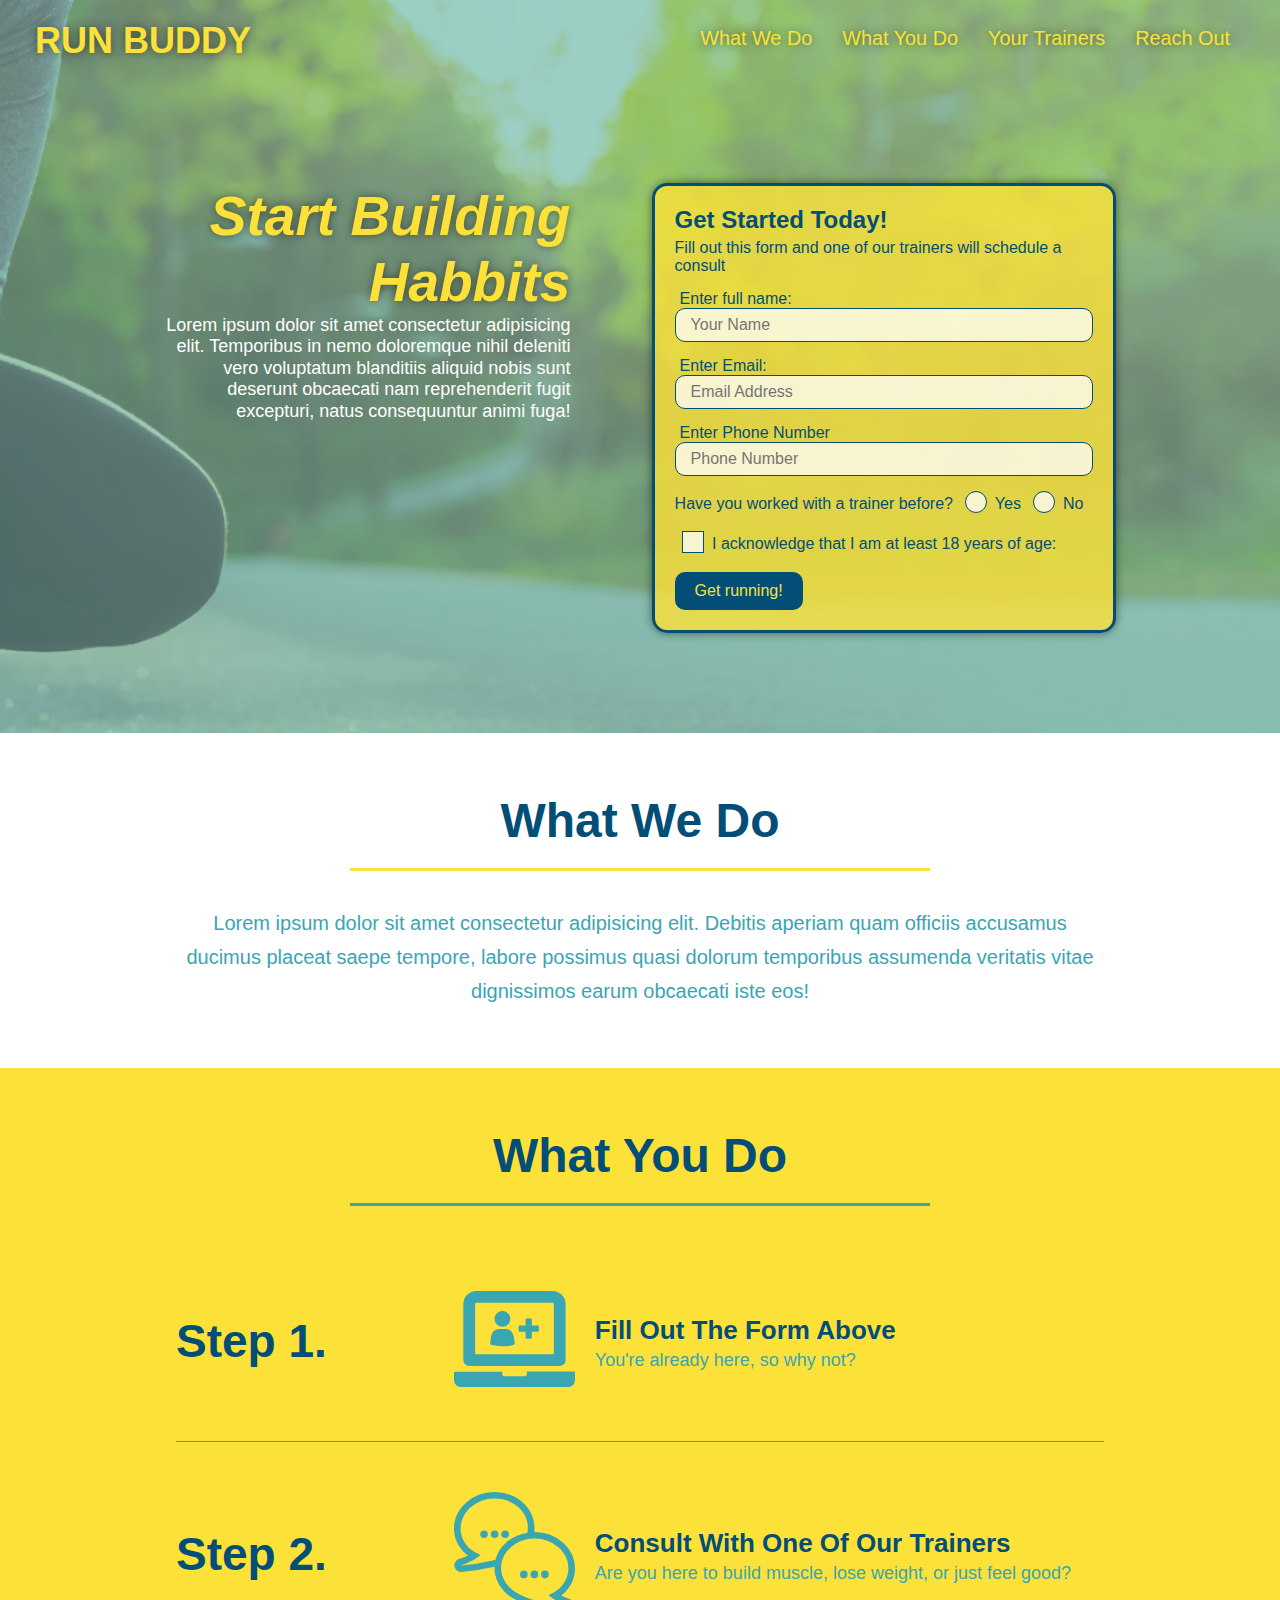
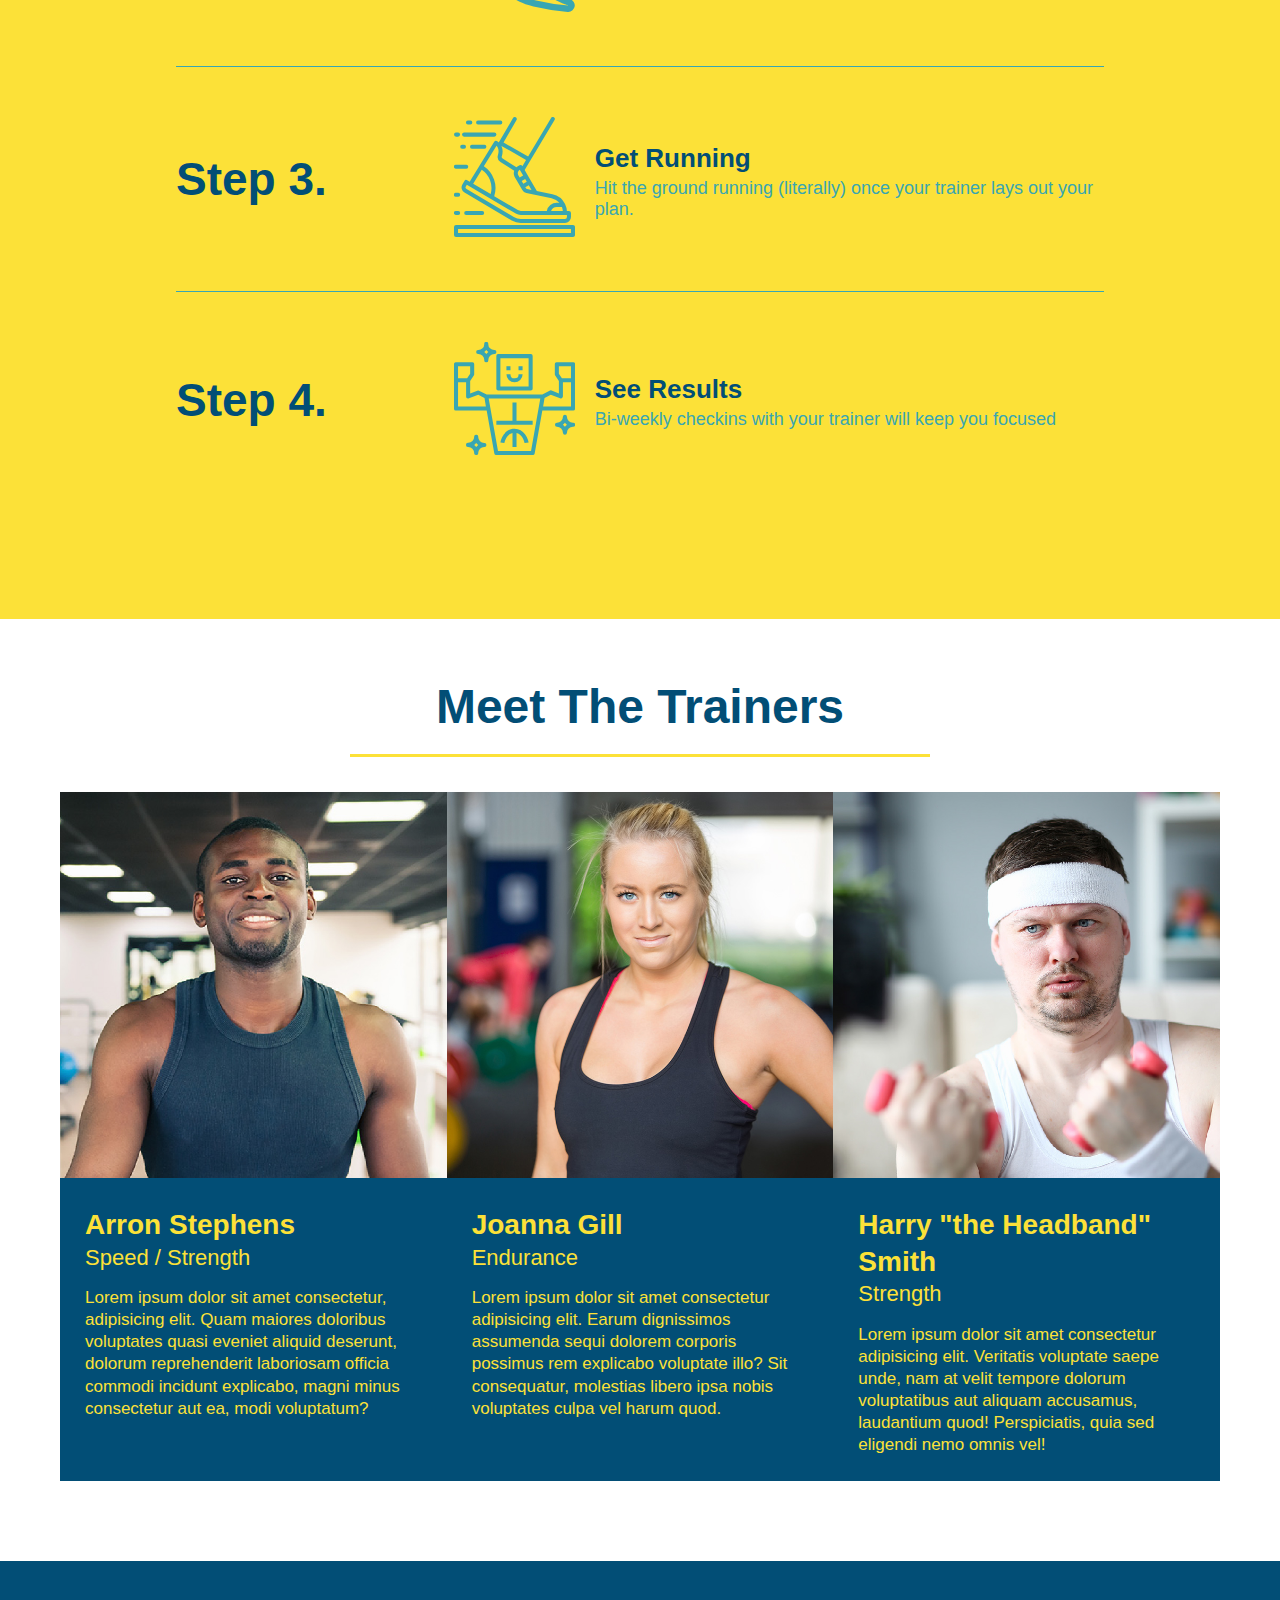
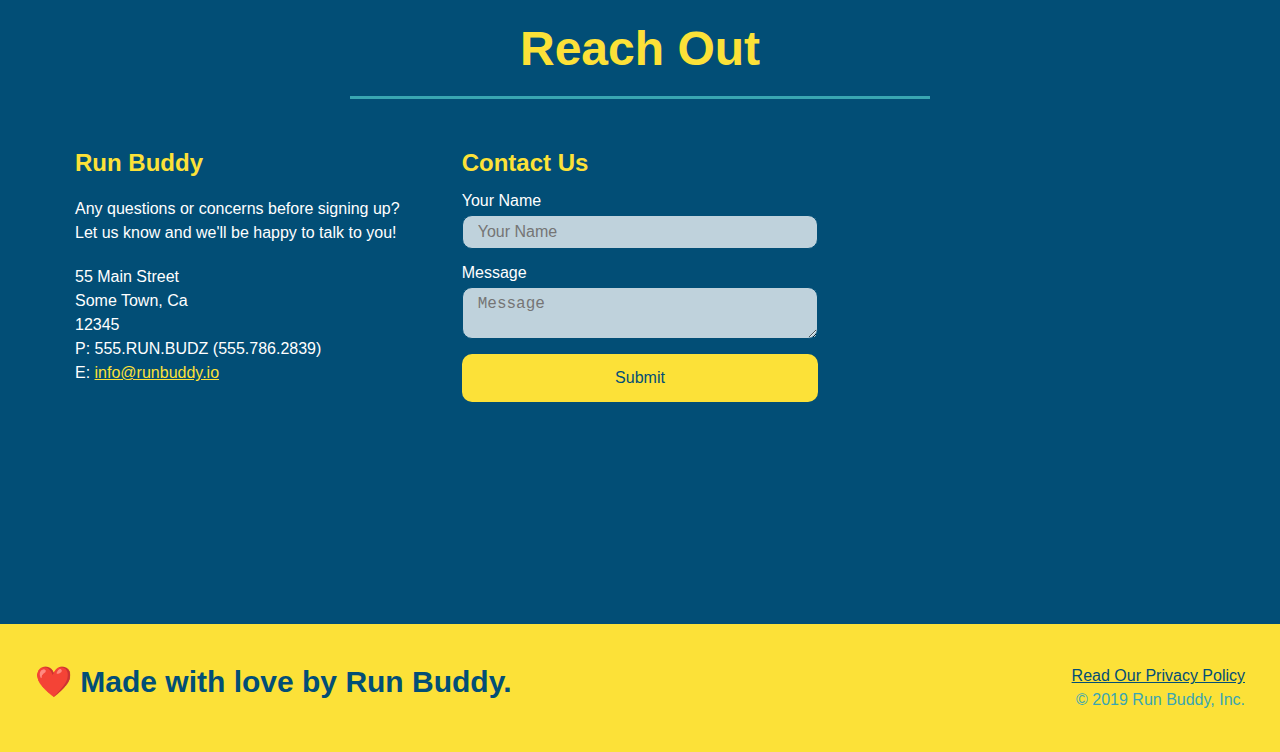
<file: index.html>
<!DOCTYPE html>
<html lang="en">
    <head>
        <meta charset="UTF-8" />
        <title>Run Buddy</title>
        <link rel="stylesheet" href="./assets/css/style.css" />
        <meta name="viewport" content="width=device-width, initial-scale=1.0" />
    </head>
    <body>
        <!-- navigation -->
        <header>
        <h1>
            <a href="index.html">RUN BUDDY</a>
        </h1>
        <nav>
            <ul>
                <!-- Unordered list element -->
                <li>
                    <!-- Anchor element -->
                    <a href="#what-we-do">What We Do</a>
                </li>
                <li>
                    <a href="#what-you-do">What You Do</a>
                </li>
                <li>
                    <a href="#your-trainers">Your Trainers</a>
                </li>
                <li>
                    <a href="#reach-out">Reach Out</a>
                </li>
            </ul>    
        </nav>
        </header>
        
        <!-- hero/jumbotron -->
        <section class="hero">
            <div class="hero-cta">
                <h2>Start Building Habbits</h2>
                <p>
                    Lorem ipsum dolor sit amet consectetur adipisicing elit. Temporibus in nemo doloremque nihil deleniti vero voluptatum blanditiis aliquid nobis sunt deserunt obcaecati nam reprehenderit fugit excepturi, natus consequuntur animi fuga!
                </p>
            </div>
            <div class="hero-form">
                <h3>Get Started Today!</h3>
                <p>Fill out this form and one of our trainers will schedule a consult</p>
                <!--Add form element-->
                <form>
                    <label for="name">Enter full name:</label>
                    <input type="text" placeholder="Your Name" name="name" id="name" class=form-input />
                    <label for="email">Enter Email:</label>
                    <input type="email" placeholder="Email Address" name="email" id="email" class=form-input />
                    <label for="phone number">Enter Phone Number</label>
                    <input type="tel" placeholder="Phone Number" name="phone" id="phone" class=form-input />
                    <p>
                        Have you worked with a trainer before?
                        <span class="radio-wrapper">
                            <input type="radio" name="trainer-cofirm" id="trainer-yes" />
                            <label for="trainer-yes">Yes</label>
                        </span>
                        <span class="radio-wrapper">
                            <input type="radio" name="trainer-confirm" id="trainer-no" />
                            <label for="trainer-no">No</label>
                        </span>
                    </p>
                    <p>
                        <span class="checkbox-wrapper">
                            <input type="checkbox" name="age-confirm" id="checkbox" />
                            <label for="checkbox">I acknowledge that I am at least 18 years of age:</label>
                        </span>
                    </p>
                    <button type="submit">
                        Get running!
                    </button>
                </form>
            </div>
        </section>

        <!-- "what we do" section -->
        <section id="what-we-do" class="intro">
            <div class="flex-row">
                <h2 class="section-title primary-border">
                    What We Do
                </h2>
            </div>

            <div class="flex-row">
                <p>
                    Lorem ipsum dolor sit amet consectetur adipisicing elit. Debitis aperiam quam officiis accusamus ducimus placeat saepe tempore, labore possimus quasi dolorum temporibus assumenda veritatis vitae dignissimos earum obcaecati iste eos!
                </p>
            </div>
        </section>
        
        <!-- "what you do" section -->
        <section id="what-you-do" class="steps">
            <div class="flex-row">
                <h2 class="section-title secondary-border">
                    What You Do
                </h2>
            </div>
            <div class="step">
                <h3>Step 1.</h3>
                <div class="step-info">
                    <div class="step-img">
                        <img src="./assets/images/step-1.svg" alt-"" />
                    </div>
                    <div class="step-text">
                        <h4>Fill Out The Form Above</h4>
                        <p>You're already here, so why not?</p>
                    </div>
                </div>
            </div>
            <div class="step">
                <h3>Step 2.</h3>
                <div class="step-info">
                    <div class="step-img">
                        <img src="./assets/images/step-2.svg" alt-"" />
                    </div>
                    <div class="step-text">
                        <h4>Consult With One Of Our Trainers</h4>
                        <p>Are you here to build muscle, lose weight, or just feel good?</p>
                    </div>
                </div>
            </div>
            <div class="step">
                <h3>Step 3.</h3>
                <div class="step-info">
                    <div class="step-img">
                        <img src="./assets/images/step-3.svg" alt-"" />
                    </div>
                    <div class="step-text">
                        <h4>Get Running</h4>
                        <p>Hit the ground running (literally) once your trainer lays out your plan.</p>
                    </div>
                </div>
            </div>
            <div class="step">
                <h3>Step 4.</h3>
                <div class="step-info">
                    <div class="step-img">
                        <img src="./assets/images/step-4.svg" alt-"" />
                    </div>
                    <div class="step-text">
                        <h4>See Results</h4>
                        <p>Bi-weekly checkins with your trainer will keep you focused</p>
                    </div>
                </div>
            </div>
        </section>
        
            <!-- "meet the trainers" section -->
        <section id="your-trainers">
            <div class="flex-row">
                <h2 class="section-title primary-border">
                    Meet The Trainers
                </h2>
            </div>

            <!--first trainer bio-->
            <div class="trainers">
                <article class="trainer">
                    <img src="./assets/images/trainer-1.jpg" alt="Arron Stephens in his workout clothes, ready to pump iron" />
                    <div class="trainer-bio">
                        <h3 class="trainer-name">Arron Stephens</h3>
                        <h4 class="trainer-role">Speed / Strength</h4>
                        <p>
                            Lorem ipsum dolor sit amet consectetur, adipisicing elit. Quam maiores doloribus voluptates quasi eveniet aliquid deserunt, dolorum reprehenderit laboriosam officia commodi incidunt explicabo, magni minus consectetur aut ea, modi voluptatum?
                        </p>
                    </div>
                </article> 
            

                <!--second trainer bio-->
                <article class="trainer">
                    <img src="./assets/images/trainer-2.jpg" alt="Joanna Gill cooling off after a workout" />
                    <div class="trainer-bio">
                        <h3 class="trainer-name">Joanna Gill</h3>
                        <h4 class="trainer-role">Endurance</h4>
                        <p>
                            Lorem ipsum dolor sit amet consectetur adipisicing elit. Earum dignissimos assumenda sequi dolorem corporis possimus rem explicabo voluptate illo? Sit consequatur, molestias libero ipsa nobis voluptates culpa vel harum quod.
                        </p>
                    </div>
                </article>

                <!--third trainer bio-->
                <article class="trainer">
                    <img src="./assets/images/trainer-3.jpg" alt="Harry Smith wearing a headband and lifting comically small pink weights" />
                    <div class="trainer-bio">
                        <h3 class="trainer-name">Harry "the Headband" Smith</h3>
                        <h4 class="trainer-role">Strength</h4>
                        <p>
                            Lorem ipsum dolor sit amet consectetur adipisicing elit. Veritatis voluptate saepe unde, nam at velit tempore dolorum voluptatibus aut aliquam accusamus, laudantium quod! Perspiciatis, quia sed eligendi nemo omnis vel!
                        </p>
                    </div>
                </article>
            </div>
        </section>
        
        <!-- "Reach Out" section -->
        <section id="reach-out" class="contact">
            <div class="flex-row">
                <h2 class="section-title secondary-border">
                    Reach Out
                </h2>
            </div>
            
            <div class="contact-info">
                <div>
                    <h3>Run Buddy</h3>
                    <p>
                        Any questions or concerns before signing up?
                        <br />
                        Let us know and we'll be happy to talk to you!
                    </p>
                    
                    <address>
                        55 Main Street <br />
                        Some Town, Ca <br />
                        12345<br />
                        P: 555.RUN.BUDZ (555.786.2839) <br />
                        E: <a href="mailto:info@runbuddy.io">info@runbuddy.io</a>
                    </address>
                </div>
                    
                <div class="contact-form">
                    <h3>Contact Us</h3>
                    <form>
                        <label for="contact-name">Your Name</label>
                        <input type="text" id="contact-name" placeholder="Your Name" />
    
                        <label for="contact-message">Message</label>
                        <textarea id="contact-message" placeholder="Message"></textarea>
    
                        <button type="submit">Submit</button>
                    </form>
                </div>

                <iframe src="https://www.google.com/maps/embed?pb=!1m18!1m12!1m3!1d3364.8884503362233!2d-95.36385378496384!3d32.50241048105578!2m3!1f0!2f0!3f0!3m2!1i1024!2i768!4f13.1!3m3!1m2!1s0x8649c7255911807b%3A0xdc8c396a966c15!2s16228%20County%20Rd%204101%2C%20Lindale%2C%20TX%2075771!5e0!3m2!1sen!2sus!4v1620614191382!5m2!1sen!2sus" 
                    width="400" 
                    height="400" 
                    style="border:0;" 
                    allowfullscreen="" 
                    loading="lazy">
                </iframe>
            </div>
        </section>

        <!-- footer -->
        <footer>
            <h2>❤️ Made with love by Run Buddy.</h2>
            <div>
                <a href="./privacy-policy.html">Read Our Privacy Policy</a><br />
                &copy; 2019 Run Buddy, Inc.
            </div>
        </footer>

    </body>
</html>
</file>
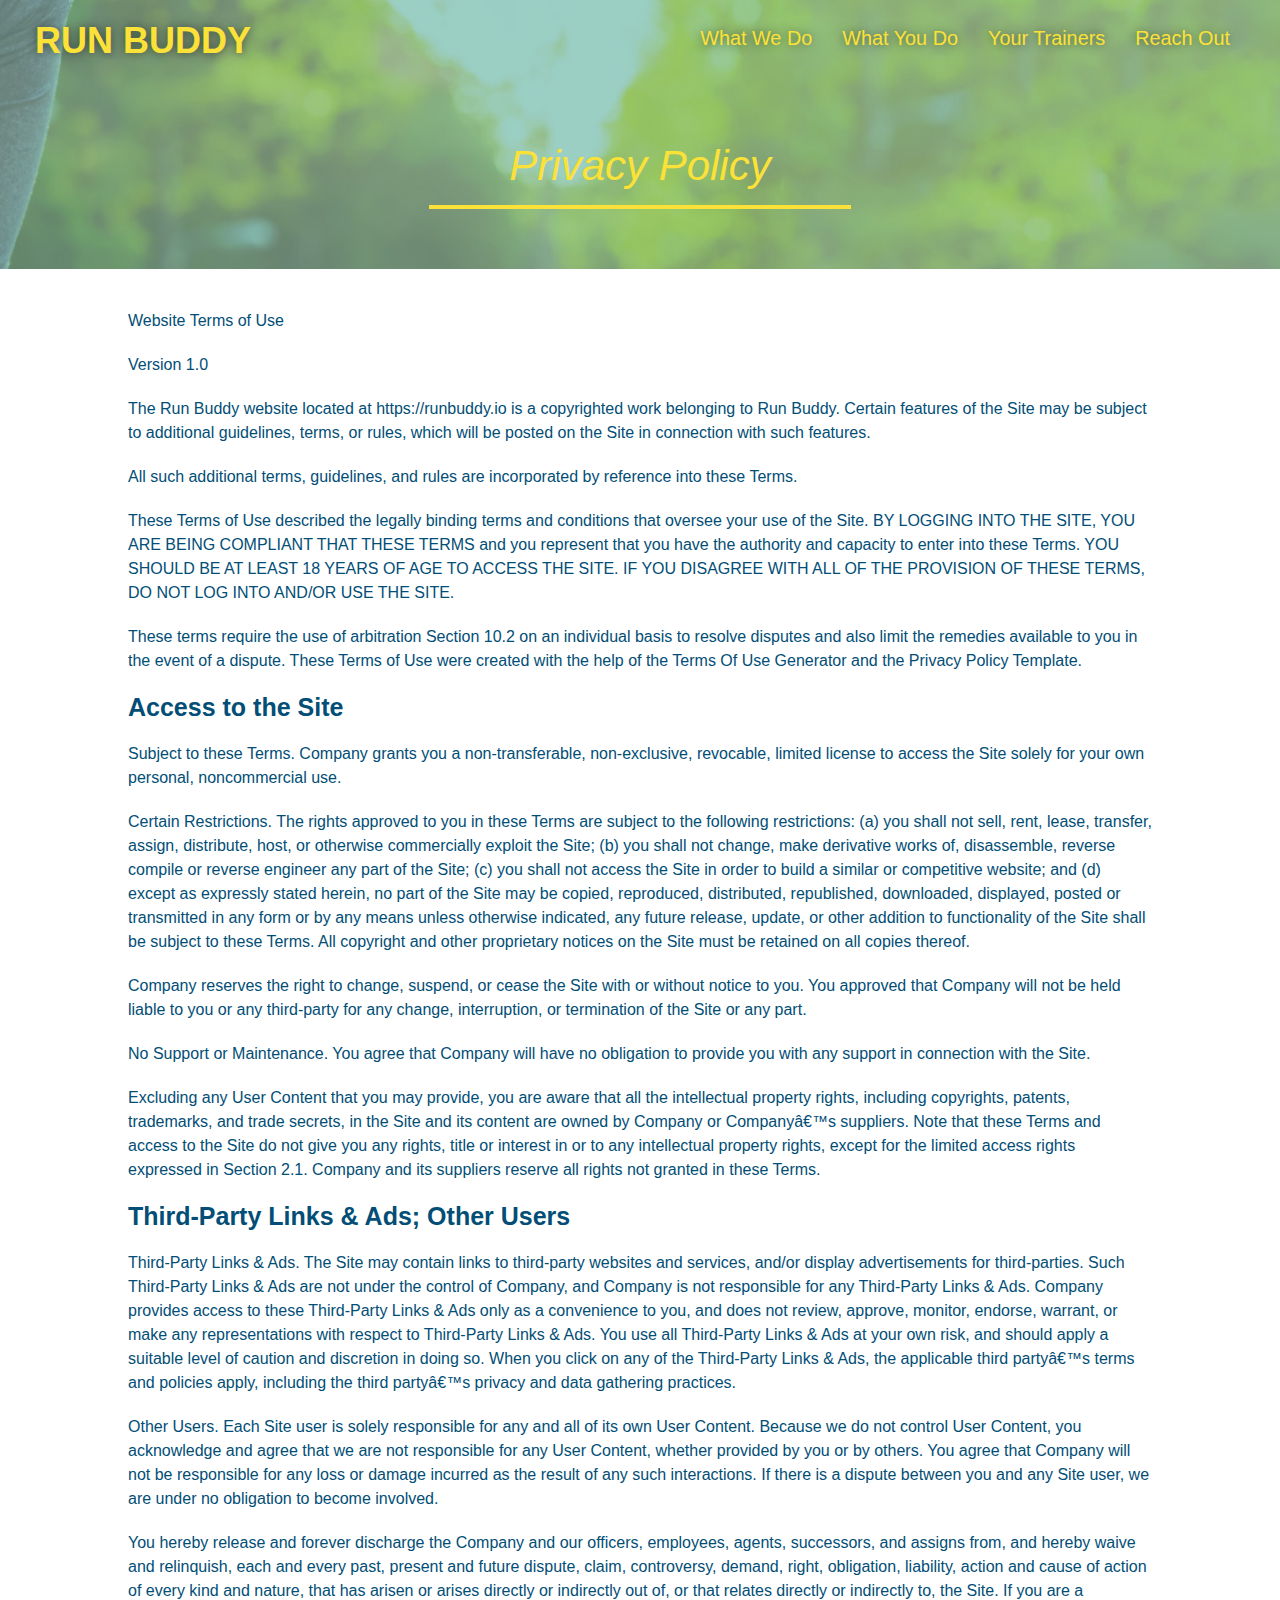
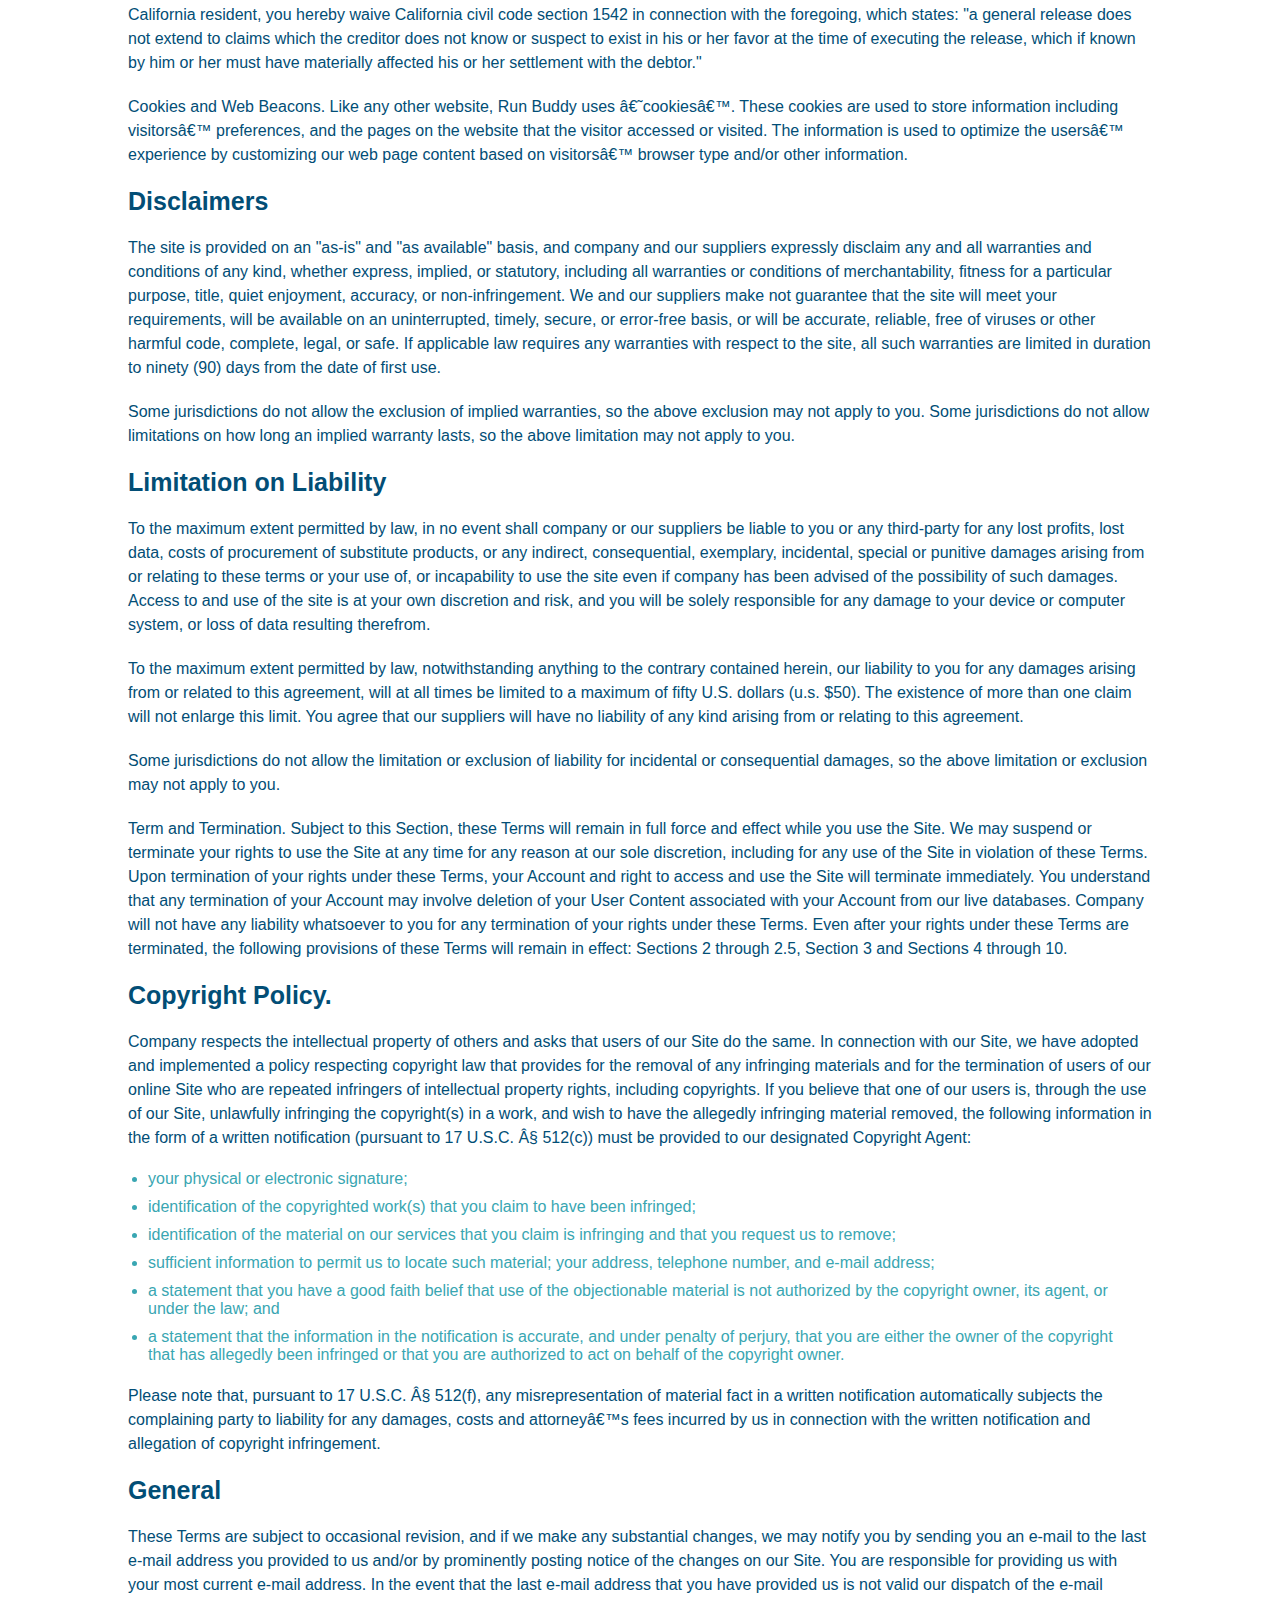
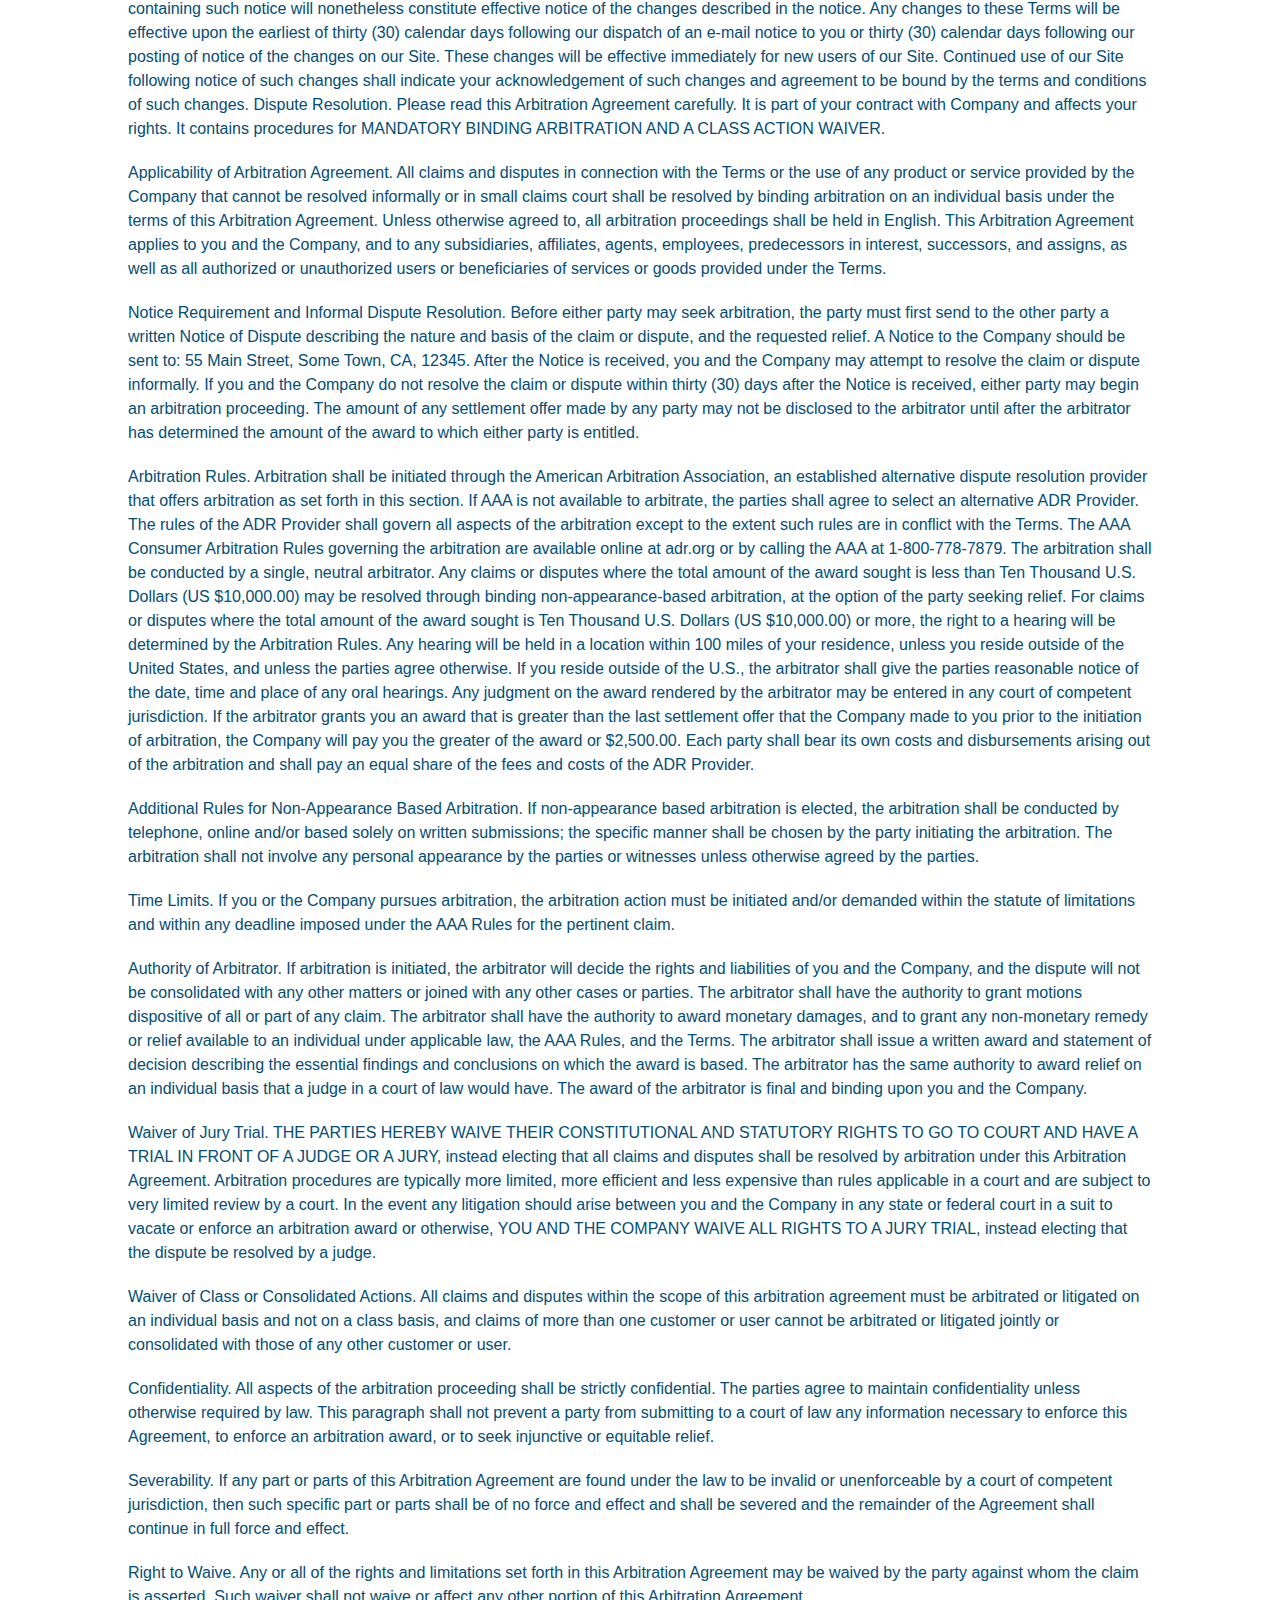
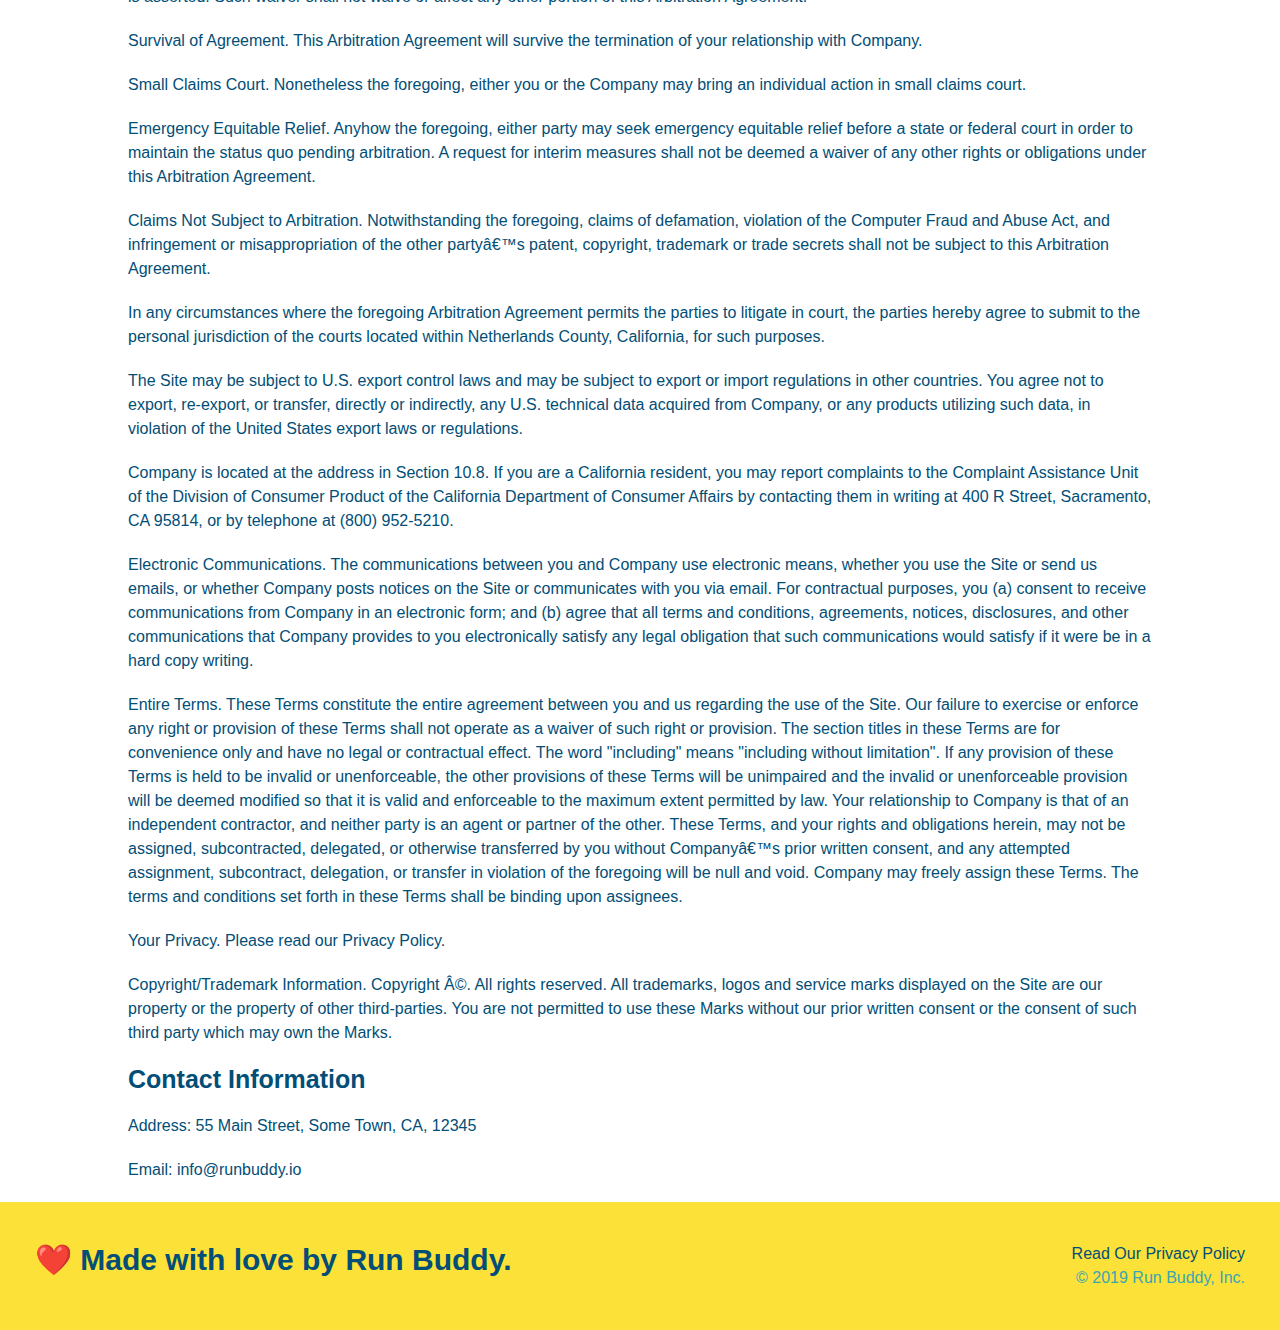
<file: privacy-policy.html>
<!DOCTYPE html>
<html lang="en">
<head>
    <meta charset="UTF-8">
    <title>Privacy Policy - Run Buddy</title>
    <link rel="stylesheet" href="./assets/css/style.css" />
    <link rel="stylesheet" href="./assets/css/secondary-styles.css" />
    <meta name="viewport" content="width=device-width, initial-scale=1.0" />
</head>
<body>
    <header>
        <h1>
            <a href="index.html">RUN BUDDY</a>
        </h1>
        <nav>
            <ul>
                <!-- Unordered list element -->
                <li>
                    <!-- Anchor element -->
                    <a href="./index.html#what-we-do">What We Do</a>
                </li>
                <li>
                    <a href="./index.html#what-you-do">What You Do</a>
                </li>
                <li>
                    <a href="./index.html#your-trainers">Your Trainers</a>
                </li>
                <li>
                    <a href="./index.html#reach-out">Reach Out</a>
                </li>
            </ul>    
        </nav>
      </header>

        <section class="hero">
            <h2 class="page-title">
                Privacy Policy
            </h2>
        </section>

        <article class="secondary-content">
            <p>
                Website Terms of Use
              </p>
        
              <p>
                Version 1.0
              </p>
        
              <p>
                The Run Buddy website located at https://runbuddy.io is a copyrighted work belonging to Run Buddy. Certain
                features of the Site may be subject to additional guidelines, terms, or rules, which will be posted on the Site
                in connection with such features.
              </p>
        
              <p>
                All such additional terms, guidelines, and rules are incorporated by reference into these Terms.
              </p>
        
              <p>
                These Terms of Use described the legally binding terms and conditions that oversee your use of the Site. BY
                LOGGING INTO THE SITE, YOU ARE BEING COMPLIANT THAT THESE TERMS and you represent that you have the authority
                and capacity to enter into these Terms. YOU SHOULD BE AT LEAST 18 YEARS OF AGE TO ACCESS THE SITE. IF YOU
                DISAGREE WITH ALL OF THE PROVISION OF THESE TERMS, DO NOT LOG INTO AND/OR USE THE SITE.
              </p>
        
              <p>
                These terms require the use of arbitration Section 10.2 on an individual basis to resolve disputes and also
                limit the remedies available to you in the event of a dispute. These Terms of Use were created with the help of
                the Terms Of Use Generator and the Privacy Policy Template.
              </p>
        
              <h3>
                Access to the Site
              </h3>
        
              <p>
                Subject to these Terms. Company grants you a non-transferable, non-exclusive, revocable, limited license to
                access the Site solely for your own personal, noncommercial use.
              </p>
        
              <p>
                Certain Restrictions. The rights approved to you in these Terms are subject to the following restrictions: (a)
                you shall not sell, rent, lease, transfer, assign, distribute, host, or otherwise commercially exploit the Site;
                (b) you shall not change, make derivative works of, disassemble, reverse compile or reverse engineer any part of
                the Site; (c) you shall not access the Site in order to build a similar or competitive website; and (d) except
                as expressly stated herein, no part of the Site may be copied, reproduced, distributed, republished, downloaded,
                displayed, posted or transmitted in any form or by any means unless otherwise indicated, any future release,
                update, or other addition to functionality of the Site shall be subject to these Terms. All copyright and other
                proprietary notices on the Site must be retained on all copies thereof.
              </p>
        
              <p>
                Company reserves the right to change, suspend, or cease the Site with or without notice to you. You approved
                that Company will not be held liable to you or any third-party for any change, interruption, or termination of
                the Site or any part.
              </p>
        
              <p>
                No Support or Maintenance. You agree that Company will have no obligation to provide you with any support in
                connection with the Site.
              </p>
        
              <p>
                Excluding any User Content that you may provide, you are aware that all the intellectual property rights,
                including copyrights, patents, trademarks, and trade secrets, in the Site and its content are owned by Company
                or Companyâ€™s suppliers. Note that these Terms and access to the Site do not give you any rights, title or
                interest in or to any intellectual property rights, except for the limited access rights expressed in Section
                2.1. Company and its suppliers reserve all rights not granted in these Terms.
              </p>
        
              <h3>
                Third-Party Links & Ads; Other Users
              </h3>
        
              <p>
                Third-Party Links & Ads. The Site may contain links to third-party websites and services, and/or display
                advertisements for third-parties. Such Third-Party Links & Ads are not under the control of Company, and Company
                is not responsible for any Third-Party Links & Ads. Company provides access to these Third-Party Links & Ads
                only as a convenience to you, and does not review, approve, monitor, endorse, warrant, or make any
                representations with respect to Third-Party Links & Ads. You use all Third-Party Links & Ads at your own risk,
                and should apply a suitable level of caution and discretion in doing so. When you click on any of the
                Third-Party Links & Ads, the applicable third partyâ€™s terms and policies apply, including the third partyâ€™s
                privacy and data gathering practices.
              </p>
        
              <p>
                Other Users. Each Site user is solely responsible for any and all of its own User Content. Because we do not
                control User Content, you acknowledge and agree that we are not responsible for any User Content, whether
                provided by you or by others. You agree that Company will not be responsible for any loss or damage incurred as
                the result of any such interactions. If there is a dispute between you and any Site user, we are under no
                obligation to become involved.
              </p>
        
              <p>
                You hereby release and forever discharge the Company and our officers, employees, agents, successors, and
                assigns from, and hereby waive and relinquish, each and every past, present and future dispute, claim,
                controversy, demand, right, obligation, liability, action and cause of action of every kind and nature, that has
                arisen or arises directly or indirectly out of, or that relates directly or indirectly to, the Site. If you are
                a California resident, you hereby waive California civil code section 1542 in connection with the foregoing,
                which states: "a general release does not extend to claims which the creditor does not know or suspect to exist
                in his or her favor at the time of executing the release, which if known by him or her must have materially
                affected his or her settlement with the debtor."
              </p>
        
              <p>
                Cookies and Web Beacons. Like any other website, Run Buddy uses â€˜cookiesâ€™. These cookies are used to store
                information including visitorsâ€™ preferences, and the pages on the website that the visitor accessed or visited.
                The information is used to optimize the usersâ€™ experience by customizing our web page content based on visitorsâ€™
                browser type and/or other information.
              </p>
        
              <h3>
                Disclaimers
              </h3>
        
              <p>
                The site is provided on an "as-is" and "as available" basis, and company and our suppliers expressly disclaim
                any and all warranties and conditions of any kind, whether express, implied, or statutory, including all
                warranties or conditions of merchantability, fitness for a particular purpose, title, quiet enjoyment, accuracy,
                or non-infringement. We and our suppliers make not guarantee that the site will meet your requirements, will be
                available on an uninterrupted, timely, secure, or error-free basis, or will be accurate, reliable, free of
                viruses or other harmful code, complete, legal, or safe. If applicable law requires any warranties with respect
                to the site, all such warranties are limited in duration to ninety (90) days from the date of first use.
              </p>
        
              <p>
                Some jurisdictions do not allow the exclusion of implied warranties, so the above exclusion may not apply to
                you. Some jurisdictions do not allow limitations on how long an implied warranty lasts, so the above limitation
                may not apply to you.
              </p>
        
              <h3>
                Limitation on Liability
              </h3>
        
              <p>
                To the maximum extent permitted by law, in no event shall company or our suppliers be liable to you or any
                third-party for any lost profits, lost data, costs of procurement of substitute products, or any indirect,
                consequential, exemplary, incidental, special or punitive damages arising from or relating to these terms or
                your use of, or incapability to use the site even if company has been advised of the possibility of such
                damages. Access to and use of the site is at your own discretion and risk, and you will be solely responsible
                for any damage to your device or computer system, or loss of data resulting therefrom.
              </p>
        
              <p>
                To the maximum extent permitted by law, notwithstanding anything to the contrary contained herein, our liability
                to you for any damages arising from or related to this agreement, will at all times be limited to a maximum of
                fifty U.S. dollars (u.s. $50). The existence of more than one claim will not enlarge this limit. You agree that
                our suppliers will have no liability of any kind arising from or relating to this agreement.
              </p>
        
              <p>
                Some jurisdictions do not allow the limitation or exclusion of liability for incidental or consequential
                damages, so the above limitation or exclusion may not apply to you.
              </p>
        
              <p>
                Term and Termination. Subject to this Section, these Terms will remain in full force and effect while you use
                the Site. We may suspend or terminate your rights to use the Site at any time for any reason at our sole
                discretion, including for any use of the Site in violation of these Terms. Upon termination of your rights under
                these Terms, your Account and right to access and use the Site will terminate immediately. You understand that
                any termination of your Account may involve deletion of your User Content associated with your Account from our
                live databases. Company will not have any liability whatsoever to you for any termination of your rights under
                these Terms. Even after your rights under these Terms are terminated, the following provisions of these Terms
                will remain in effect: Sections 2 through 2.5, Section 3 and Sections 4 through 10.
              </p>
        
              <h3>
                Copyright Policy.
              </h3>
        
              <p>
                Company respects the intellectual property of others and asks that users of our Site do the same. In connection
                with our Site, we have adopted and implemented a policy respecting copyright law that provides for the removal
                of any infringing materials and for the termination of users of our online Site who are repeated infringers of
                intellectual property rights, including copyrights. If you believe that one of our users is, through the use of
                our Site, unlawfully infringing the copyright(s) in a work, and wish to have the allegedly infringing material
                removed, the following information in the form of a written notification (pursuant to 17 U.S.C. Â§ 512(c)) must
                be provided to our designated Copyright Agent:
              </p>
        
              <ul>
                <li>
                  your physical or electronic signature;
                </li>
                <li>
                  identification of the copyrighted work(s) that you claim to have been infringed;
                </li>
                <li>
                  identification of the material on our services that you claim is infringing and that you request us to remove;
                </li>
                <li>
                  sufficient information to permit us to locate such material; your address, telephone number, and e-mail
                  address;
                </li>
                <li>
                  a statement that you have a good faith belief that use of the objectionable material is not authorized by the
                  copyright owner, its agent, or under the law; and
                </li>
                <li>
                  a statement that the information in the notification is accurate, and under penalty of perjury, that you are
                  either the owner of the copyright that has allegedly been infringed or that you are authorized to act on
                  behalf of the copyright owner.
                </li>
              </ul>
        
              <p>
                Please note that, pursuant to 17 U.S.C. Â§ 512(f), any misrepresentation of material fact in a written
                notification automatically subjects the complaining party to liability for any damages, costs and attorneyâ€™s
                fees incurred by us in connection with the written notification and allegation of copyright infringement.
              </p>
        
              <h3>
                General
              </h3>
        
              <p>
                These Terms are subject to occasional revision, and if we make any substantial changes, we may notify you by
                sending you an e-mail to the last e-mail address you provided to us and/or by prominently posting notice of the
                changes on our Site. You are responsible for providing us with your most current e-mail address. In the event
                that the last e-mail address that you have provided us is not valid our dispatch of the e-mail containing such
                notice will nonetheless constitute effective notice of the changes described in the notice. Any changes to these
                Terms will be effective upon the earliest of thirty (30) calendar days following our dispatch of an e-mail
                notice to you or thirty (30) calendar days following our posting of notice of the changes on our Site. These
                changes will be effective immediately for new users of our Site. Continued use of our Site following notice of
                such changes shall indicate your acknowledgement of such changes and agreement to be bound by the terms and
                conditions of such changes. Dispute Resolution. Please read this Arbitration Agreement carefully. It is part of
                your contract with Company and affects your rights. It contains procedures for MANDATORY BINDING ARBITRATION AND
                A CLASS ACTION WAIVER.
              </p>
        
              <p>
                Applicability of Arbitration Agreement. All claims and disputes in connection with the Terms or the use of any
                product or service provided by the Company that cannot be resolved informally or in small claims court shall be
                resolved by binding arbitration on an individual basis under the terms of this Arbitration Agreement. Unless
                otherwise agreed to, all arbitration proceedings shall be held in English. This Arbitration Agreement applies to
                you and the Company, and to any subsidiaries, affiliates, agents, employees, predecessors in interest,
                successors, and assigns, as well as all authorized or unauthorized users or beneficiaries of services or goods
                provided under the Terms.
              </p>
        
              <p>
                Notice Requirement and Informal Dispute Resolution. Before either party may seek arbitration, the party must
                first send to the other party a written Notice of Dispute describing the nature and basis of the claim or
                dispute, and the requested relief. A Notice to the Company should be sent to: 55 Main Street, Some Town, CA,
                12345. After the Notice is received, you and the Company may attempt to resolve the claim or dispute informally.
                If you and the Company do not resolve the claim or dispute within thirty (30) days after the Notice is received,
                either party may begin an arbitration proceeding. The amount of any settlement offer made by any party may not
                be disclosed to the arbitrator until after the arbitrator has determined the amount of the award to which either
                party is entitled.
              </p>
        
              <p>
                Arbitration Rules. Arbitration shall be initiated through the American Arbitration Association, an established
                alternative dispute resolution provider that offers arbitration as set forth in this section. If AAA is not
                available to arbitrate, the parties shall agree to select an alternative ADR Provider. The rules of the ADR
                Provider shall govern all aspects of the arbitration except to the extent such rules are in conflict with the
                Terms. The AAA Consumer Arbitration Rules governing the arbitration are available online at adr.org or by
                calling the AAA at 1-800-778-7879. The arbitration shall be conducted by a single, neutral arbitrator. Any
                claims or disputes where the total amount of the award sought is less than Ten Thousand U.S. Dollars (US
                $10,000.00) may be resolved through binding non-appearance-based arbitration, at the option of the party seeking
                relief. For claims or disputes where the total amount of the award sought is Ten Thousand U.S. Dollars (US
                $10,000.00) or more, the right to a hearing will be determined by the Arbitration Rules. Any hearing will be
                held in a location within 100 miles of your residence, unless you reside outside of the United States, and
                unless the parties agree otherwise. If you reside outside of the U.S., the arbitrator shall give the parties
                reasonable notice of the date, time and place of any oral hearings. Any judgment on the award rendered by the
                arbitrator may be entered in any court of competent jurisdiction. If the arbitrator grants you an award that is
                greater than the last settlement offer that the Company made to you prior to the initiation of arbitration, the
                Company will pay you the greater of the award or $2,500.00. Each party shall bear its own costs and
                disbursements arising out of the arbitration and shall pay an equal share of the fees and costs of the ADR
                Provider.
              </p>
        
              <p>
                Additional Rules for Non-Appearance Based Arbitration. If non-appearance based arbitration is elected, the
                arbitration shall be conducted by telephone, online and/or based solely on written submissions; the specific
                manner shall be chosen by the party initiating the arbitration. The arbitration shall not involve any personal
                appearance by the parties or witnesses unless otherwise agreed by the parties.
              </p>
        
              <p>
                Time Limits. If you or the Company pursues arbitration, the arbitration action must be initiated and/or demanded
                within the statute of limitations and within any deadline imposed under the AAA Rules for the pertinent claim.
              </p>
        
              <p>
                Authority of Arbitrator. If arbitration is initiated, the arbitrator will decide the rights and liabilities of
                you and the Company, and the dispute will not be consolidated with any other matters or joined with any other
                cases or parties. The arbitrator shall have the authority to grant motions dispositive of all or part of any
                claim. The arbitrator shall have the authority to award monetary damages, and to grant any non-monetary remedy
                or relief available to an individual under applicable law, the AAA Rules, and the Terms. The arbitrator shall
                issue a written award and statement of decision describing the essential findings and conclusions on which the
                award is based. The arbitrator has the same authority to award relief on an individual basis that a judge in a
                court of law would have. The award of the arbitrator is final and binding upon you and the Company.
              </p>
        
              <p>
                Waiver of Jury Trial. THE PARTIES HEREBY WAIVE THEIR CONSTITUTIONAL AND STATUTORY RIGHTS TO GO TO COURT AND HAVE
                A TRIAL IN FRONT OF A JUDGE OR A JURY, instead electing that all claims and disputes shall be resolved by
                arbitration under this Arbitration Agreement. Arbitration procedures are typically more limited, more efficient
                and less expensive than rules applicable in a court and are subject to very limited review by a court. In the
                event any litigation should arise between you and the Company in any state or federal court in a suit to vacate
                or enforce an arbitration award or otherwise, YOU AND THE COMPANY WAIVE ALL RIGHTS TO A JURY TRIAL, instead
                electing that the dispute be resolved by a judge.
              </p>
        
              <p>
                Waiver of Class or Consolidated Actions. All claims and disputes within the scope of this arbitration agreement
                must be arbitrated or litigated on an individual basis and not on a class basis, and claims of more than one
                customer or user cannot be arbitrated or litigated jointly or consolidated with those of any other customer or
                user.
              </p>
        
              <p>
                Confidentiality. All aspects of the arbitration proceeding shall be strictly confidential. The parties agree to
                maintain confidentiality unless otherwise required by law. This paragraph shall not prevent a party from
                submitting to a court of law any information necessary to enforce this Agreement, to enforce an arbitration
                award, or to seek injunctive or equitable relief.
              </p>
        
              <p>
                Severability. If any part or parts of this Arbitration Agreement are found under the law to be invalid or
                unenforceable by a court of competent jurisdiction, then such specific part or parts shall be of no force and
                effect and shall be severed and the remainder of the Agreement shall continue in full force and effect.
              </p>
        
              <p>
                Right to Waive. Any or all of the rights and limitations set forth in this Arbitration Agreement may be waived
                by the party against whom the claim is asserted. Such waiver shall not waive or affect any other portion of this
                Arbitration Agreement.
              </p>
        
              <p>
                Survival of Agreement. This Arbitration Agreement will survive the termination of your relationship with
                Company.
              </p>
        
              <p>
                Small Claims Court. Nonetheless the foregoing, either you or the Company may bring an individual action in small
                claims court.
              </p>
        
              <p>
                Emergency Equitable Relief. Anyhow the foregoing, either party may seek emergency equitable relief before a
                state or federal court in order to maintain the status quo pending arbitration. A request for interim measures
                shall not be deemed a waiver of any other rights or obligations under this Arbitration Agreement.
              </p>
        
              <p>
                Claims Not Subject to Arbitration. Notwithstanding the foregoing, claims of defamation, violation of the
                Computer Fraud and Abuse Act, and infringement or misappropriation of the other partyâ€™s patent, copyright,
                trademark or trade secrets shall not be subject to this Arbitration Agreement.
              </p>
        
              <p>
                In any circumstances where the foregoing Arbitration Agreement permits the parties to litigate in court, the
                parties hereby agree to submit to the personal jurisdiction of the courts located within Netherlands County,
                California, for such purposes.
              </p>
        
              <p>
                The Site may be subject to U.S. export control laws and may be subject to export or import regulations in other
                countries. You agree not to export, re-export, or transfer, directly or indirectly, any U.S. technical data
                acquired from Company, or any products utilizing such data, in violation of the United States export laws or
                regulations.
              </p>
        
              <p>
                Company is located at the address in Section 10.8. If you are a California resident, you may report complaints
                to the Complaint Assistance Unit of the Division of Consumer Product of the California Department of Consumer
                Affairs by contacting them in writing at 400 R Street, Sacramento, CA 95814, or by telephone at (800) 952-5210.
              </p>
        
              <p>
                Electronic Communications. The communications between you and Company use electronic means, whether you use the
                Site or send us emails, or whether Company posts notices on the Site or communicates with you via email. For
                contractual purposes, you (a) consent to receive communications from Company in an electronic form; and (b)
                agree that all terms and conditions, agreements, notices, disclosures, and other communications that Company
                provides to you electronically satisfy any legal obligation that such communications would satisfy if it were be
                in a hard copy writing.
              </p>
        
              <p>
                Entire Terms. These Terms constitute the entire agreement between you and us regarding the use of the Site. Our
                failure to exercise or enforce any right or provision of these Terms shall not operate as a waiver of such right
                or provision. The section titles in these Terms are for convenience only and have no legal or contractual
                effect. The word "including" means "including without limitation". If any provision of these Terms is held to be
                invalid or unenforceable, the other provisions of these Terms will be unimpaired and the invalid or
                unenforceable provision will be deemed modified so that it is valid and enforceable to the maximum extent
                permitted by law. Your relationship to Company is that of an independent contractor, and neither party is an
                agent or partner of the other. These Terms, and your rights and obligations herein, may not be assigned,
                subcontracted, delegated, or otherwise transferred by you without Companyâ€™s prior written consent, and any
                attempted assignment, subcontract, delegation, or transfer in violation of the foregoing will be null and void.
                Company may freely assign these Terms. The terms and conditions set forth in these Terms shall be binding upon
                assignees.
              </p>
        
              <p>
                Your Privacy. Please read our Privacy Policy.
              </p>
        
              <p>
                Copyright/Trademark Information. Copyright Â©. All rights reserved. All trademarks, logos and service marks
                displayed on the Site are our property or the property of other third-parties. You are not permitted to use
                these Marks without our prior written consent or the consent of such third party which may own the Marks.
              </p>
        
              <h3>
                Contact Information
              </h3>
        
              <p>
                Address: 55 Main Street, Some Town, CA, 12345
              </p>
        
              <p>
                Email: info@runbuddy.io
              </p>
        </article>

        <footer>
            <h2>❤️ Made with love by Run Buddy.</h2>
            <div>
                <a>Read Our Privacy Policy</a><br />
                &copy; 2019 Run Buddy, Inc.
            </div>
        </footer>
</body>
</html>
</file>
<file: assets/css/style.css>
:root {
    --primary-color: #fce138;
    --secondary-color: #024e76;
    --tertiary-color: #39a6b2;
}

* {
    margin: 0;
    padding: 0;
    box-sizing: border-box;
}

body {
    color: var(--tertiary-color);
    font-family: Helvetica, Arial, sans-serif;
}

/* apply styles to <header> */
header {
    padding: 20px 35px;
    background-color: var(--tertiary-color);
    display:flex;
    justify-content: space-between;
    flex-wrap: wrap;
    position: -webkit-sticky;
    position: sticky;
    top: 0;
    background-image: url("../images/hero-bg.jpg");
    background-size: cover;
    background-attachment: fixed;
    background-position: 80%;
    z-index: 9999;
}

header h1 {
    font-weight: bold;
    font-size: 36px;
    color: var(--primary-color);
    margin: 0;
    text-shadow: 0 0 10px rgba(0, 0, 0, 0.5);
}

header a{
    text-decoration: none;
    color: var(--primary-color);
}

header nav {
    margin: 7px 0;
}

header nav ul {
    display: flex;
    flex-wrap: wrap;
    justify-content: space-between;
    align-items: center;
    list-style: none;
}

header nav ul li a {
    padding: 10px 15px;
    font-weight: lighter;
    font-size: 1.55vw;
    text-shadow: 0 0 10px rgba(0, 0, 0, 0.5)
}

header nav ul li a:hover {
    background: var(--primary-color);
    color: #024e76;
    border-radius: 15px;
    text-shadow: none;
}

/*Footer Styling*/
footer {
    display: flex;
    justify-content: space-between;
    flex-wrap: wrap;
    background: var(--primary-color);
    width: 100%;
    padding: 40px 35px;
}

footer h2 {
    color: var(--secondary-color);
    font-size: 30px;
    margin: 0;
}

footer div {
    line-height: 1.5;
    text-align: right;
}

footer a {
    color: var(--secondary-color);
}

section {
    padding: 60px;
}
/*Hero Style Start*/
.hero {
    background-image: url("../images/hero-bg.jpg");
    background-size: cover;
    background-attachment: fixed;
    background-position: 80%;
    display: flex;
    justify-content: center;
    flex-wrap: wrap;
    align-items: flex-start;
}
/*Hero Form Styling*/
.hero-form {
    background-color: rgba(252, 225, 56, 0.8);
    color: var(--secondary-color);
    padding: 20px;
    border: solid 3px var(--secondary-color);
    width: 40%;
    margin: 3.5%;
    box-shadow: 0 0 10px rgba(0, 0, 0, 0.5);
    border-radius: 15px;
}

h3 {
    margin: 0px;
    font-size: 24px;
}

.hero-form p {
    margin: 5px 0 15px 0;
}

.form-input {
    border: 1px solid var(--secondary-color);
    display: block;
    padding: 7px 15px;
    font-size: 16px;
    color: var(--secondary-color);
    width: 100%;
    margin-bottom: 15px;
    border-radius: 10px;
    background-color: rgba(255,255,255, 0.75);
}

.form-input:focus {
    background-color: rgba(255,255,255, 1);
    outline: none;
}

.hero-form label {
    margin: 0 5px
}

.hero-form button {
    background-color:var(--secondary-color);
    color: var(--primary-color);
    padding: 10px 20px;
    font-size: 16px;
    border: none;
    border-radius: 10px;
}

.hero-form button:hover {
    background-color: var(--tertiary-color);
}

.hero-cta {
    width: 35%;
    text-align: right;
    margin: 3.5%;
    color: #fff;
    font-size: 18px;
    line-height: 1.2;
}

.hero-cta h2 {
    font-style: italic;
    font-size: 55px;
    color: var(--primary-color);
    text-shadow: 0 0 10px rgba(0, 0, 0, 0.5);
}

.checkbox-wrapper input, .radio-wrapper input{
    opacity: 0;
}

.checkbox-wrapper label, .radio-wrapper label {
    position: relative;
    left: 10px;
    margin: 10px;
    line-height: 1.6;
}

.checkbox-wrapper label::before, .radio-wrapper label::before {
    content: "";
    height: 20px;
    width: 20px;
    background: rgba(255, 255, 255, 0.75);
    border: 1px solid var(--secondary-color);
    position: absolute;
    top: -4px;
    left: -30px;
}

.radio-wrapper label::before {
    border-radius: 50%;
}

.radio-wrapper label::after {
    content: "";
    width: 20px;
    height: 20px;
    border-radius: 50%;
    background: var(--secondary-color);
    position: absolute;
    left: -29px;
    top: -3px;
    background-image: radial-gradient(circle, var(--tertiary-color), var(--secondary-color))
}

.checkbox-wrapper label::after {
    content: "";
    height: 6px;
    width: 14px;
    border-left: 2px solid var(--secondary-color);
    border-bottom: 2px solid var(--secondary-color);
    position: absolute;
    left: -26px;
    top: 1px;
    transform: rotate(-58deg);
}

.checkbox-wrapper input + label::after,
.radio-wrapper input + label::after {
    content: none;
}

.checkbox-wrapper input:checked + label::after,
.radio-wrapper input:checked + label::after {
    content: "";
}

/* What we do section*/


.intro p {
    line-height: 1.7;
    color: var(--tertiary-color);
    width: 80%;
    font-size: 20px;
    margin: 0 auto;
    text-align: center;
}

/* what you do section*/

.steps {
    background: var(--primary-color);
}

.step {
    margin: 50px auto;
    padding-bottom: 50px;
    width: 80%;
    border-bottom: 1px solid var(--tertiary-color);
    display: flex;
    flex-wrap: wrap;
    align-items: center;
    justify-content: space-between;
}

.step:last-child {
    border-bottom: none;
}

.section-title {
    font-size: 48px;
    color: var(--secondary-color);
    border-bottom: 3px solid;
    border-color: var(--tertiary-color);
    padding-bottom: 20px;
    text-align: center;
    margin: 0 auto 35px auto;
    width: 50%;
}

.primary-border {
    border-color: var(--primary-color);
}

.secondary-border {
    border-color: var(--tertiary-color);
}

.step h3 {
    color: var(--secondary-color);
    font-size: 46px;
    flex: 1 30%;
}

.step-text p {
    color: var(--tertiary-color);
    font-size: 18px;
}

.step-text h4 {
    font-size: 26px;
    line-height: 1.5;
    color: var(--secondary-color);
}

.step-info {
    flex: 2 70%;
    display: flex;
    flex-wrap: wrap;
    align-items: center;
}

.step-img {
    flex: 1 12%;
    margin-right: 20px;
}

.step-text {
    flex: 12;
}

.step-img img {
    max-width: 100%;
}

/*trainer section*/

.trainers {
    width: 100%;
    margin: 0 auto;
    display: flex;
    flex-wrap: wrap;
    justify-content: space-around;
}

.trainer {
    margin: 0 auto 20px auto;
    background: var(--secondary-color);
    color:  var(--primary-color);
    flex: 1;
}

.trainer img {
    width: 100%;
}

.trainer-bio {
    padding: 25px;
    line-height: 1.3;
}

.text-left {
    text-align: left;
}

.text-right {
    text-align: right;
}

.trainer-bio h3 {
    font-size: 28px;
}

.trainer-bio h4 {
    font-weight: lighter;
    font-size: 22px;
    margin-bottom: 15px;
}

.trainer-bio p {
    font-size: 17px;
    line-height: 1.3;
}

/*contact section*/

.contact {
    background: var(--secondary-color);
}

.contact h2 {
    color: var(--primary-color);
}

.contact-info {
    display: flex;
    justify-content:space-between;
    flex-wrap: wrap;
}

.contact-info > * {
    flex: 1;
    margin: 15px;
}

.contact-info iframe {
    height: 400px;
}

.contact-info div {
    color: white;
}

.contact h3 {
    color: var(--primary-color);
    margin-bottom:15px;
}

.contact-info p, .contact-info address {
    margin: 20px 0;
    font-size: 16px;
    line-height: 1.5;
    font-style: normal;
}

.contact a {
    color: var(--primary-color);
}

.contact-form input, .contact-form textarea {
    border: 1px solid var(--secondary-color);
    display: block;
    padding: 7px 15px;
    font-size: 16px;
    color: var(--secondary-color);
    width: 100%;
    margin-bottom: 15px;
    margin-top: 5px;
    border-radius: 10px;
    background-color:rgba(255,255,255, 0.75)
}

.contact-form input:focus, .contact-form textarea:focus {
    background-color:rgba(255,255,255, 1);
    outline: none;
}

.contact-form button {
    width: 100%;
    border: none;
    background: var(--primary-color);
    color: #024e76;
    text-align: center;
    padding: 15px 0;
    font-size: 16px;
    border-radius: 10px;
}

.contact-form button:hover {
    color: var(--primary-color);
    background: var(--tertiary-color)
}

.flex-row {
    display: flex;
}

/*media queries*/

/*MEDIA QUERY FOR SMALLER DESKTOP SCREENS AND SMALLER*/
@media screen and (max-width: 980px) {
    
    header {
        padding-bottom: 0;
        justify-content: center;
        position: relative;
    }

    header h1 {
        width: 100%;
        text-align: center;
    }

    header nav ul {
        margin-top: 20px;
        width: 100%;
        justify-content: center;
    }

    header nav ul li a {
        font-size: 20px;
    }

    footer h2, footer div {
        text-align: center;
        width: 100%;
    }

    .hero-cta, .hero-form {
        width: 100%
    }

    .hero-cta {
        text-align: center;
    }

    .section-title {
        width: 80%;
    }

    .trainer {
        flex: 0 70%;
    }

    .contact-info iframe {
        flex: 1 100%;
    }

}

/*MEDIA QUERY FOR TABLETS AND SMALLER*/
@media screen and (max-width: 768px) {
    
    section {
        padding: 30px 15px;
    }

    .step h3 {
        flex: 1 100%;
        text-align: center;
    }

    .step-info {
        flex: 2 100%;
        text-align: center;
        justify-content: center;
    }

    .step-img {
        flex: 0 32%;
        margin-right: 0;
        margin-top: 15px;
        margin-bottom: 15px;
    }

    .step-text {
        flex: 100%;
    }

}

/*MEDIA QUERY FOR MOBILE PHONES AND SMALLER*/
@media screen and (max-width: 575px) {

    .hero-form button {
        width: 100%;
    }

    .section-title {
        width: 95%;
    }

    .intro p {
        width: 100%;
    }

    .trainer {
        flex: 0 100%;
    }

    .contact-info {
        text-align: center;
    }

    .contact-info > * {
        flex: 0 100%;
    }

    .contact-form {
        order: 3;
    }
}
</file>
<file: assets/css/secondary-styles.css>
.hero {
    background-position: bottom;
    height: auto;
    text-align: center;
    margin-bottom: 40px;
    background-size: cover;
    background-attachment: fixed;
    background-position: 80%;
}

.page-title {
    color: #fce138;
    display: inline-block;
    border-bottom: 4px solid #fce138;
    padding: 0 80px 15px 80px;
    font-weight: normal;
    font-size: 42px;
    font-style: italic;
    background-size: cover;
    background-attachment: fixed;
    background-position: 80%;
}

.secondary-content {
    width: 80%;
    margin: 0 auto;
    color: #024e76
}

.secondary-content h3 {
    font-size: 25px;
    margin: 20px 0 20px 0;
}

.secondary-content p {
    font-size: 16px;
    line-height: 1.5;
    margin: 20px 0 20px 0;
}

.secondary-content ul {
    margin: 15px 20px 15px 20px;
}

.secondary-content li {
    color: #39a6b2;
    margin: 10px 0 10px 0;
}
</file>
